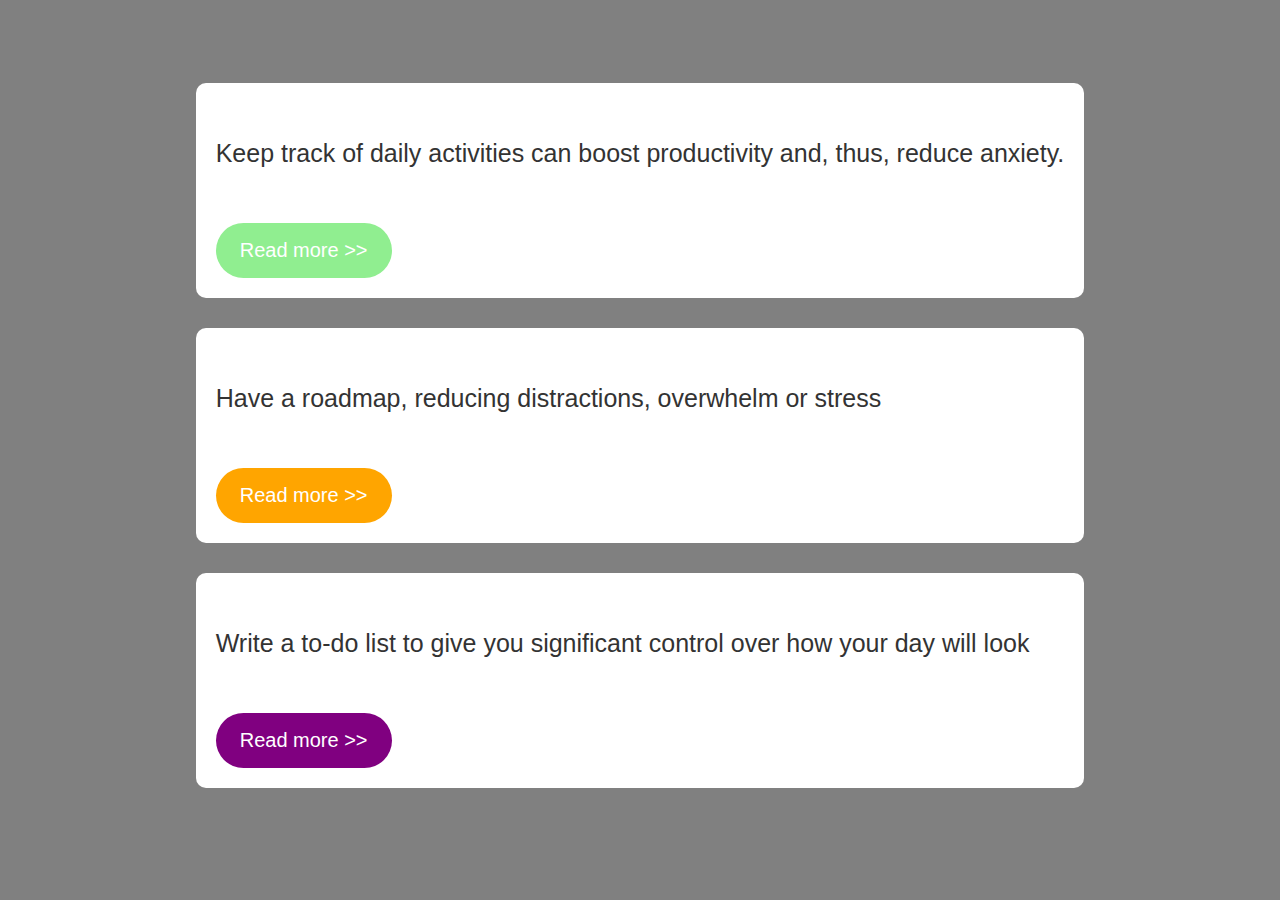
<file: START CODE/EX-1/index.html>
<!DOCTYPE html>
<html lang="en">
<head>
    <meta charset="UTF-8">
    <meta http-equiv="X-UA-Compatible" content="IE=edge">
    <meta name="viewport" content="width=device-width, initial-scale=1.0">
    <link rel="stylesheet" href="style.css">
</head>
<body>

  <div class="cotainer">
    <div class="box">
      <p>Keep track of daily activities can boost productivity and, thus, reduce anxiety.</p>
      <button class="button green">Read more >></button>
  </div>
  <div class="box">
      <p>Have a roadmap, reducing distractions, overwhelm or stress</p>
      <button class="button orange">Read more >></button>
  </div>
  <div class="box">
      <p>Write a to-do list to give you significant control over how your day will look</p>
      <button class="button purple">Read more >></button>
  </div>
</body>
</html>
</file>
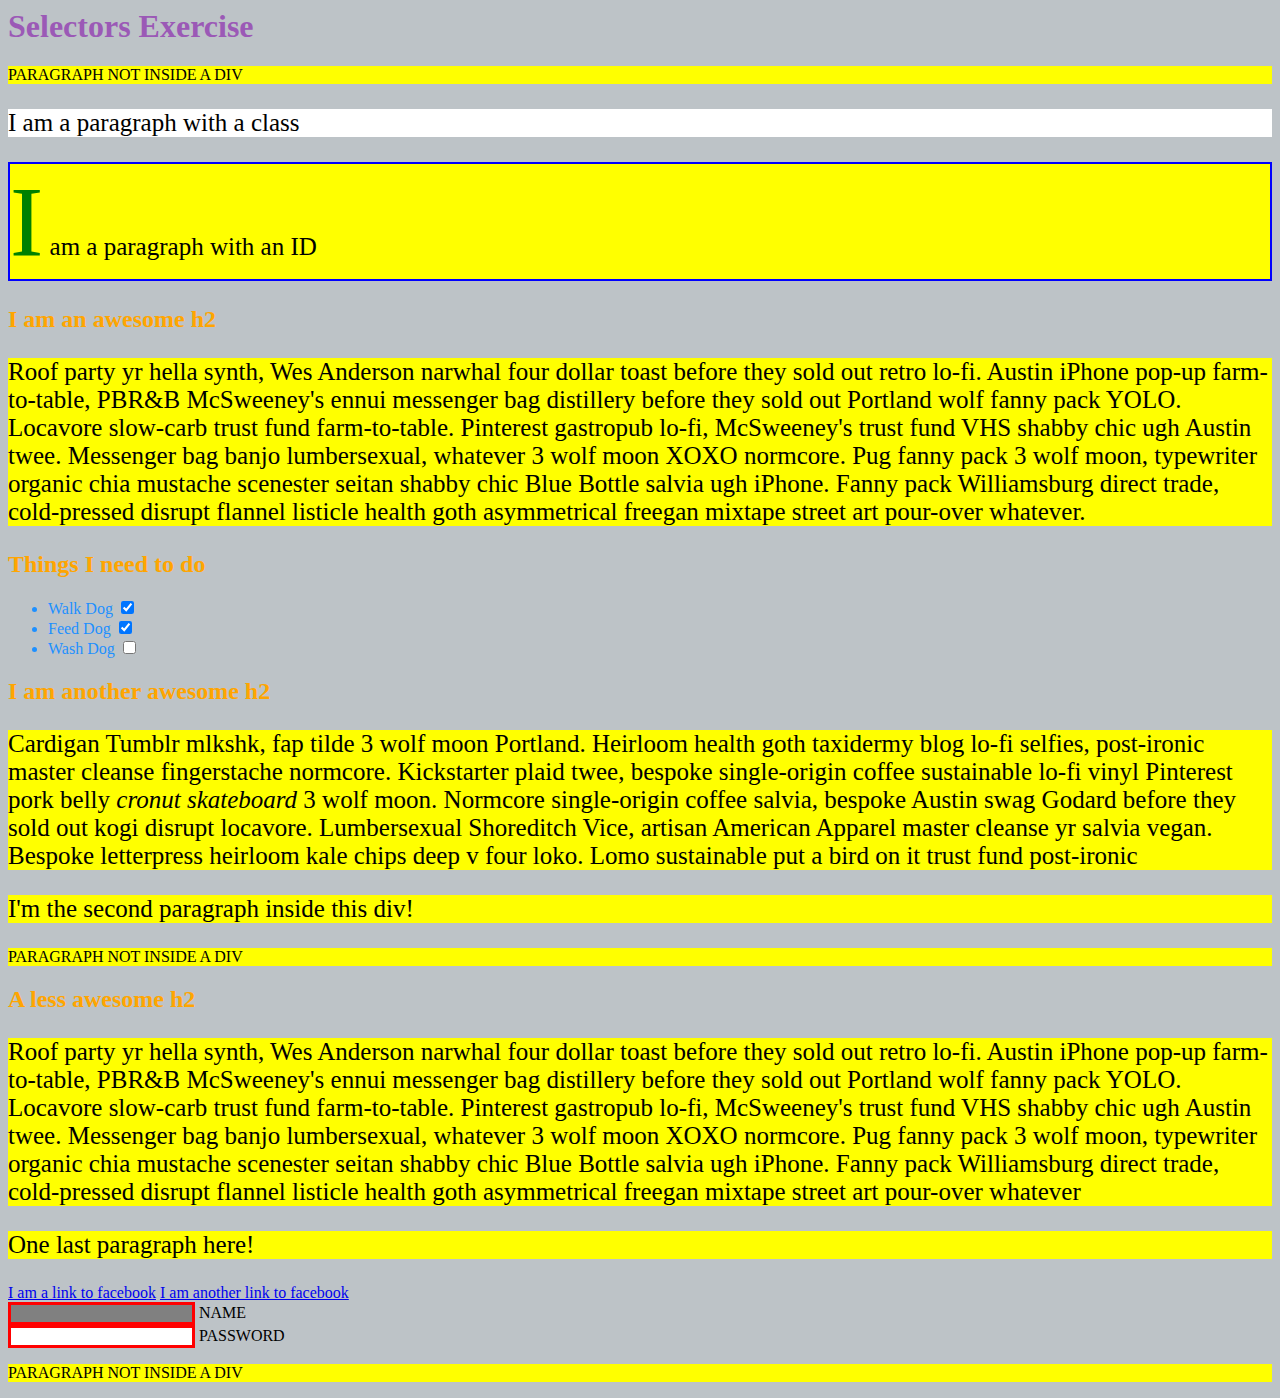
<file: START CODE/EX-2/index.html>
<html>
  <head>
    <meta charset="UTF-8" />
    <title>Selectors Exercise</title>
    <link rel="stylesheet" type="text/css" href="selectors.css" />
  </head>
  <body>
    <h1>Selectors Exercise</h1>

    <p>PARAGRAPH NOT INSIDE A DIV</p>

    <div>
      <p class="hello">I am a paragraph with a class</p>
      <p id="special">I am a paragraph with an ID</p>

      <h2>I am an awesome h2</h2>

      <p>
        Roof party yr hella synth, Wes Anderson narwhal four dollar toast before
        they sold out retro lo-fi. Austin iPhone pop-up farm-to-table, PBR&B
        McSweeney's ennui messenger bag distillery before they sold out Portland
        wolf fanny pack YOLO. Locavore slow-carb trust fund farm-to-table.
        Pinterest gastropub lo-fi, McSweeney's trust fund VHS shabby chic ugh
        Austin twee. Messenger bag banjo lumbersexual, whatever 3 wolf moon XOXO
        normcore. Pug fanny pack 3 wolf moon, typewriter organic chia mustache
        scenester seitan shabby chic Blue Bottle salvia ugh iPhone. Fanny pack
        Williamsburg direct trade, cold-pressed disrupt flannel listicle health
        goth asymmetrical freegan mixtape street art pour-over whatever.
      </p>
    </div>

    <div>
      <h2>Things I need to do</h2>

      <ul>
        <li>Walk Dog <input type="checkbox" checked /></li>
        <li>Feed Dog <input type="checkbox" checked /></li>
        <li>Wash Dog <input type="checkbox" /></li>
      </ul>
    </div>

    <div>
      <h2>I am another awesome h2</h2>

      <p>
        Cardigan Tumblr mlkshk, fap tilde 3 wolf moon Portland. Heirloom health
        goth taxidermy blog lo-fi selfies, post-ironic master cleanse
        fingerstache normcore. Kickstarter plaid twee, bespoke single-origin
        coffee sustainable lo-fi vinyl Pinterest pork belly
        <em>cronut skateboard</em> 3 wolf moon. Normcore single-origin coffee
        salvia, bespoke Austin swag Godard before they sold out kogi disrupt
        locavore. Lumbersexual Shoreditch Vice, artisan American Apparel master
        cleanse yr salvia vegan. Bespoke letterpress heirloom kale chips deep v
        four loko. Lomo sustainable put a bird on it trust fund post-ironic
      </p>

      <p>I'm the second paragraph inside this div!</p>
    </div>

    <p>PARAGRAPH NOT INSIDE A DIV</p>

    <div>
      <h2>A less awesome h2</h2>

      <p>
        Roof party yr hella synth, Wes Anderson narwhal four dollar toast before
        they sold out retro lo-fi. Austin iPhone pop-up farm-to-table, PBR&B
        McSweeney's ennui messenger bag distillery before they sold out Portland
        wolf fanny pack YOLO. Locavore slow-carb trust fund farm-to-table.
        Pinterest gastropub lo-fi, McSweeney's trust fund VHS shabby chic ugh
        Austin twee. Messenger bag banjo lumbersexual, whatever 3 wolf moon XOXO
        normcore. Pug fanny pack 3 wolf moon, typewriter organic chia mustache
        scenester seitan shabby chic Blue Bottle salvia ugh iPhone. Fanny pack
        Williamsburg direct trade, cold-pressed disrupt flannel listicle health
        goth asymmetrical freegan mixtape street art pour-over whatever
      </p>

      <p>One last paragraph here!</p>

      <a href="https://www.facebook.com">I am a link to facebook</a>
      <a href="https://www.facebook.com">I am another link to facebook</a>
      <br />

      <input type="text" name="name" /><label> Name</label><br />
      <input type="password" name="password" /><label> Password</label><br />
    </div>

    <p>PARAGRAPH NOT INSIDE A DIV</p>
  </body>
</html>
</file>
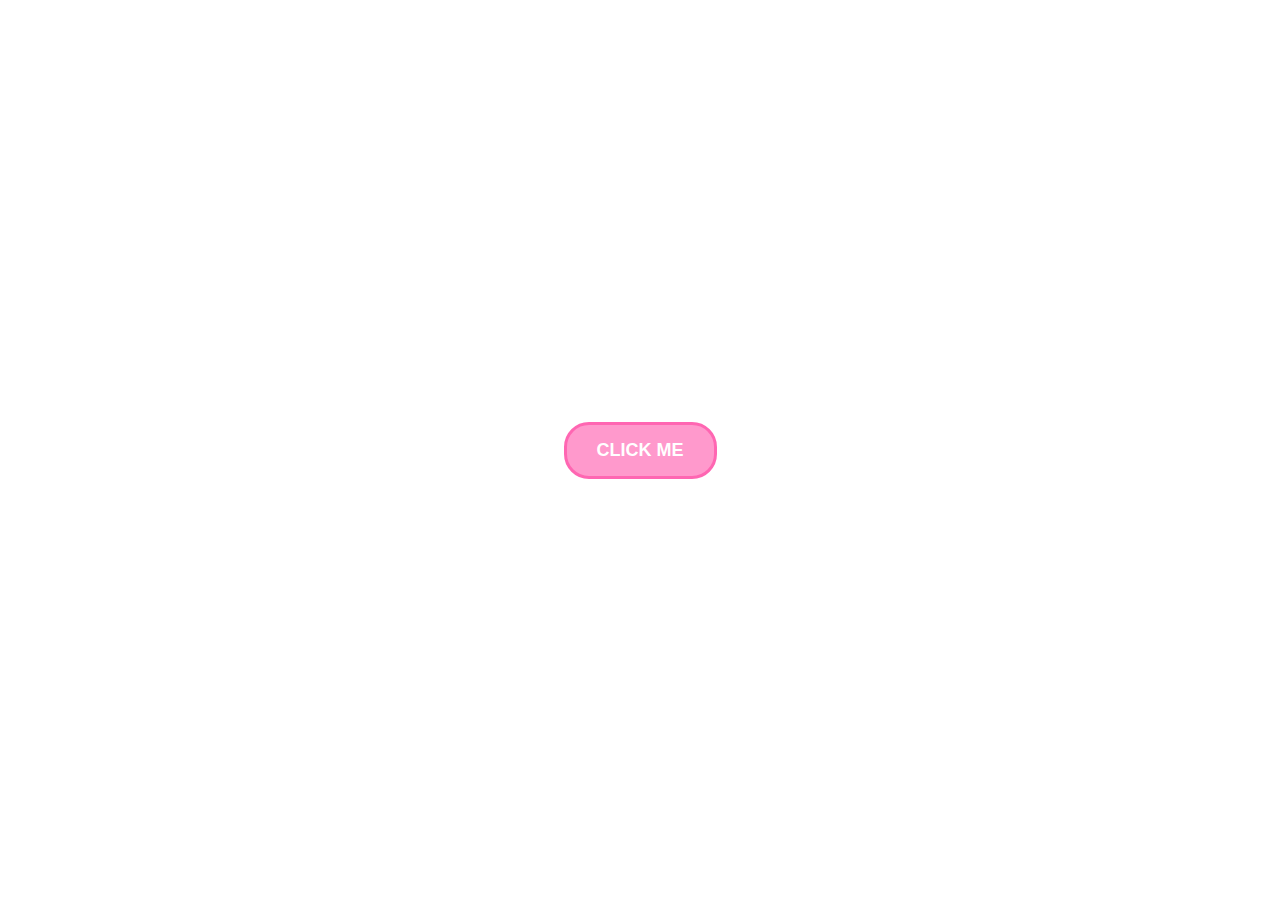
<file: START CODE/EX-3/index.html>
<!DOCTYPE html>
<html lang="en">
  <head>
    <meta charset="UTF-8" />
    <link rel="stylesheet" type="text/css" href="style.css" />
    <meta name="viewport" content="width=device-width, initial-scale=1">
    <title>Button Exercise</title>
  </head>
  <body>
    <div class="button-container"> 
    <button class="button pink">CLICK ME</button>
  </body>
</html>
</file>
<file: START CODE/EX-1/style.css>
body {
    background: grey;
    font-family: sans-serif;
    margin: 0;
    padding: 0;
    display: flex;
    justify-content: center;
    align-items: center;
    min-height: 100vh;
}

.container {
    width: 100%;
    max-width: 800px;
    padding: 0 100px;
    box-sizing: border-box;
}

.box {
    background-color: white;
    padding: 20px;
    margin-bottom: 30px;
    border-radius: 10px;
    box-shadow: 0px 4px 6px rgba(0, 0, 0, 0);
    position: relative;
    justify-content: space-between;
    align-items: center;
}

.box p {
    margin: 0.5;
    font-size: 25px;
    line-height: 2;
    color: #333;
}

.button {
    padding: 16px 24px;
    border: none;
    border-radius: 30px;
    color: white;
    font-size: 20px;
    cursor: pointer;
    transition: background 0.3s, border-color 0.3s;
    margin-top: 20px;
    display: inline-block;
}

.green {
    background-color: lightgreen;

}

.orange {
    background-color: orange;

}

.purple {
    background-color: purple;
}

.button:hover {
    opacity: 0.9;
}
</file>
<file: START CODE/EX-2/selectors.css>
/* Style the HTML elements according to the following instructions. 
DO NOT ALTER THE EXISTING HTML TO DO THIS.  WRITE ONLY CSS!*/
 

/* MANDATORY CHALLENGES */

/* Give the <body> element a background of #bdc3c7*/
body {
  background-color: #bdc3c7;
}
/* Make the <h1> element #9b59b6*/
h1 {
  color: 9b59b6;
}
/* Make all <h2> elements orange */
h2 {
  color: orange;
}
/* Make all <li> elements blue(pick your own hexadecimal blue)*/ 
li {
  color: #1e90ff;
}
/*Change the background on every paragraph to be yellow*/
p {
  background-color: yellow;
}
/*Make all inputs have a 3px red border*/
input {
  border: 3px solid red;
}
/* Give everything with the class 'hello' a white background*/
.hello {
  background-color: white;
}

/* Give the element with id 'special' a 2px solid blue border (pick your own rgb blue)*/
#special {
  border: 2px solid rgb(0, 0, 255);
}


/* BONUS CHALLENGES */
/*You may need to research some other selectors and properties*/



/* Make all the <p>'s that are nested inside of div 25px font(font-size: 25px)*/
div p {
  font-size: 25px;
}

/* Make only inputs with type 'text' have a gray background*/
input[type="text"] {
  background-color: gray;
}
/* Make all "checked" checkboxes have a left margin of 50px(margin-left: 50px)*/
input[type="checked"]:checked {
  margin-left: 50px;
}

/* Make the <label> elements all UPPERCASE without changing the HTML(definitely look this one up*/
label {
  text-transform: uppercase;
}

/* Make the first letter of the element with id 'special' green and 100px font size(font-size: 100)*/
#special::first-letter {
  color: green;
  font-size: 100px;
}

/* Make the <h1> element's color change to blue when hovered over */
h1:hover {
  color: blue;
}
</file>
<file: START CODE/EX-3/style.css>
/* TODO */
body {
  font-family: Arial, sans-serif;
  display: flex;
  justify-content: center;
  align-items: center;
  height: 100vh;
  margin: 0;
}

.button-container {
  display: flex;
  gap: 20px;
}

.button {
  padding: 15px 30px;
  font-size: 18px;
  font-weight: bold;
  color: white;
  border-radius: 25px;
  border: 3px solid transparent;
  cursor: pointer;
  transition: background-color 0.3s, border-color 0.3s;
}

.button.pink {
  background-color: #ff99cc;
  border-color: #ff66b2;
}

.button.pink:hover {
  background-color: #a64d79;
  border-color: #804060;
}
</file>
